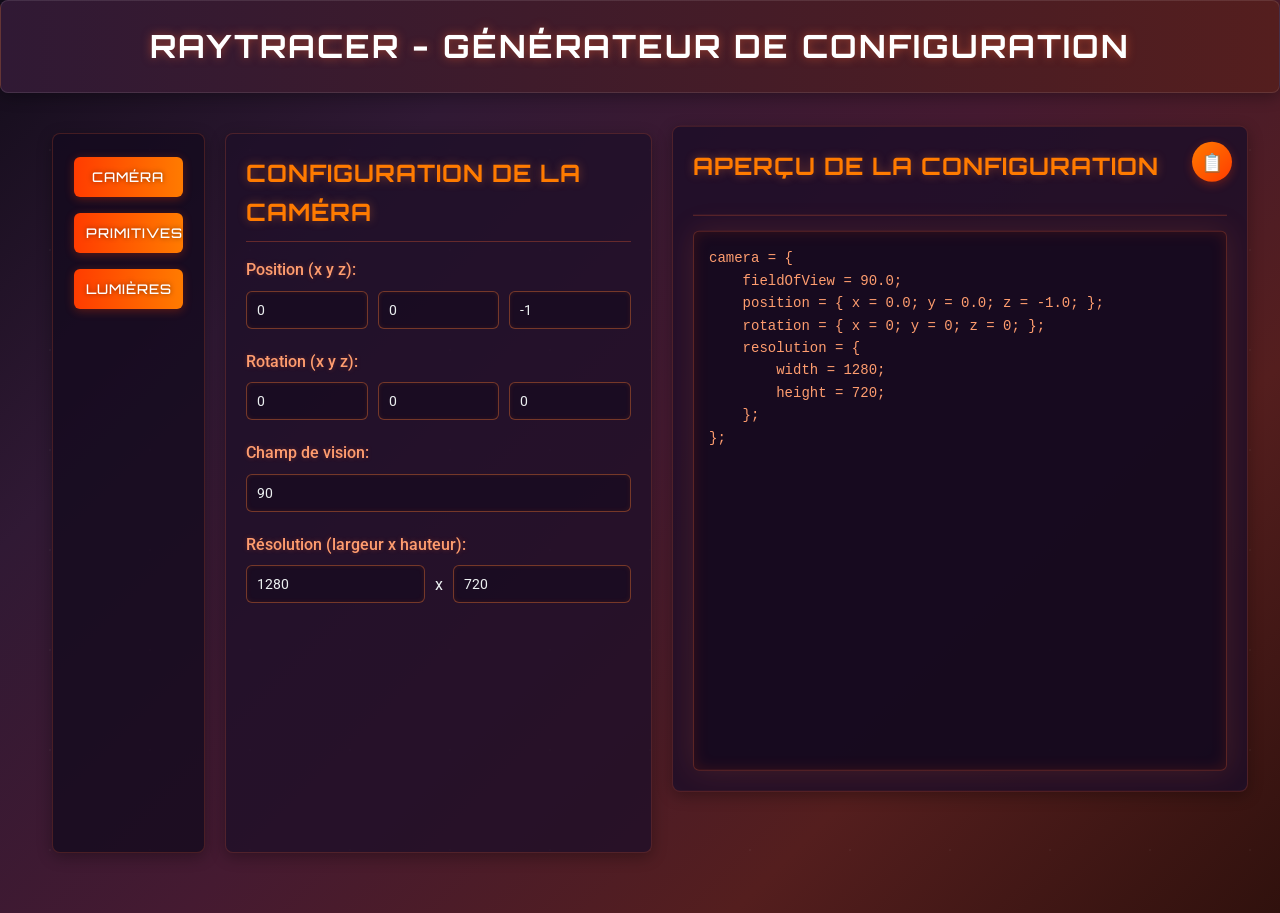
<file: bonus/index.html>
<!DOCTYPE html>
<html lang="fr">
<head>
    <meta charset="UTF-8">
    <meta name="viewport" content="width=device-width, initial-scale=1.0">
    <title>RayTracer Configuration</title>
    <link rel="stylesheet" href="style.css">
</head>
<body>
    <header>
        <h1>RayTracer - Générateur de Configuration</h1>
    </header>

    <div class="container">
        <div class="content-wrapper">
            <div class="main-content">
            <div class="sidebar">
                <button class="section-btn" data-section="camera">Caméra</button>
                <button class="section-btn" data-section="primitives">Primitives</button>
                <button class="section-btn" data-section="lights">Lumières</button>
            </div>

            <div class="editor">
                <div class="section" id="camera-section">
                    <h2>Configuration de la Caméra</h2>
                    <div class="form-group">
                        <label for="camera-position">Position (x y z):</label>
                        <div class="vector-inputs">
                            <input type="number" id="camera-position-x" step="0.1" value="0">
                            <input type="number" id="camera-position-y" step="0.1" value="0">
                            <input type="number" id="camera-position-z" step="0.1" value="-1">
                        </div>
                    </div>
                    <div class="form-group">
                        <label for="camera-rotation">Rotation (x y z):</label>
                        <div class="vector-inputs">
                            <input type="number" id="camera-rotation-x" step="0.1" value="0">
                            <input type="number" id="camera-rotation-y" step="0.1" value="0">
                            <input type="number" id="camera-rotation-z" step="0.1" value="0">
                        </div>
                    </div>
                    <div class="form-group">
                        <label for="camera-fov">Champ de vision:</label>
                        <input type="number" id="camera-fov" min="1" max="179" value="90">
                    </div>
                    <div class="form-group">
                        <label for="camera-resolution">Résolution (largeur x hauteur):</label>
                        <div class="resolution-inputs">
                            <input type="number" id="camera-resolution-width" min="1" value="1280">
                            <span>x</span>
                            <input type="number" id="camera-resolution-height" min="1" value="720">
                        </div>
                    </div>
                </div>

                <div class="section hidden" id="primitives-section">
                    <h2>Configuration des Primitives</h2>
                    <div class="primitive-controls">
                        <button id="add-primitive">Ajouter une primitive</button>
                        <select id="primitive-type">
                            <option value="sphere">Sphère</option>
                            <option value="plane">Plan</option>
                            <option value="cylinder">Cylindre</option>
                            <option value="cone">Cône</option>
                            <option value="donut">Donut</option>
                        </select>
                    </div>
                    <div id="primitives-list">
                    </div>
                </div>

                <div class="section hidden" id="lights-section">
                    <h2>Configuration des Lumières</h2>
                    <div class="light-controls">
                        <button id="add-light">Ajouter une lumière</button>
                        <select id="light-type">
                            <option value="point">Point</option>
                            <option value="directional">Directionnelle</option>
                        </select>
                    </div>
                    <div id="lights-list">
                    </div>
                </div>
            </div>
        </div>

        </div>
        <div class="preview-panel">
            <h2>Aperçu de la configuration</h2>
            <div class="preview-header">
                <button id="copy-config" class="copy-btn" title="Copier la configuration">
                    <span class="copy-icon">📋</span>
                </button>
            </div>
            <pre id="config-preview"></pre>
        </div>
    </div>
    </div>

    <script src="script.js"></script>
</body>
</html>
</file>
<file: bonus/style.css>
/* Style général */
@import url('https://fonts.googleapis.com/css2?family=Orbitron:wght@400;500;600;700&family=Roboto:wght@300;400;500&display=swap');

* {
    margin: 0;
    padding: 0;
    box-sizing: border-box;
    font-family: 'Roboto', sans-serif;
}

body {
    background: linear-gradient(135deg, #120c1a 0%, #301934 25%, #451a31 50%, #541e1e 75%, #30110d 100%);
    color: #ecf0f1;
    line-height: 1.6;
    min-height: 100vh;
    overflow-x: hidden;
    position: relative;
}

body::before {
    content: '';
    position: absolute;
    top: 0;
    left: 0;
    width: 100%;
    height: 100%;
    background-image: url("data:image/svg+xml,%3Csvg width='100' height='100' viewBox='0 0 100 100' xmlns='http://www.w3.org/2000/svg'%3E%3Ccircle cx='50' cy='50' r='1' fill='%23ffffff' fill-opacity='0.15'/%3E%3C/svg%3E");
    opacity: 0.3;
    pointer-events: none;
    z-index: -1;
}

.container {
    max-width: 1200px;
    margin: 0 auto;
    padding: 20px;
}

header {
    background: linear-gradient(90deg, #301934 0%, #541e1e 100%);
    color: white;
    padding: 20px 0;
    text-align: center;
    margin-bottom: 20px;
    border-radius: 8px;
    box-shadow: 0 4px 15px rgba(0, 0, 0, 0.3);
    border: 1px solid rgba(255, 255, 255, 0.1);
    width: 100%;
    position: relative;
    z-index: 101; /* Au-dessus du panneau de prévisualisation */
}

header h1 {
    font-family: 'Orbitron', sans-serif;
    text-transform: uppercase;
    letter-spacing: 2px;
    text-shadow: 0 0 10px rgba(255, 100, 50, 0.5);
}

/* Style de la disposition principale */
.main-content {
    display: flex;
    gap: 20px;
    margin-bottom: 20px;
}

.sidebar {
    width: 200px;
    background: rgba(20, 10, 30, 0.8);
    padding: 15px;
    border-radius: 8px;
    display: flex;
    flex-direction: column;
    /* justify-content: center; */
    box-shadow: 0 4px 15px rgba(0, 0, 0, 0.3);
    border: 1px solid rgba(255, 100, 50, 0.2);
}

.section-btn {
    background: linear-gradient(90deg, #ff3c00 0%, #ff7b00 100%);
    color: white;
    border: none;
    padding: 12px;
    margin: 8px auto;
    cursor: pointer;
    border-radius: 6px;
    transition: all 0.3s;
    text-transform: uppercase;
    font-family: 'Orbitron', sans-serif;
    font-weight: 500;
    letter-spacing: 1px;
    text-shadow: 0 0 5px rgba(0, 0, 0, 0.5);
    box-shadow: 0 2px 10px rgba(255, 60, 0, 0.3);
    align-self: center;
    width: 90%;
    text-align: center;
}

.section-btn:hover {
    background: linear-gradient(90deg, #ff5722 0%, #ff9800 100%);
    transform: translateY(-2px);
    box-shadow: 0 4px 15px rgba(255, 60, 0, 0.5);
}

.editor {
    flex-grow: 1;
    background: rgba(30, 15, 40, 0.8);
    padding: 20px;
    border-radius: 8px;
    box-shadow: 0 4px 15px rgba(0, 0, 0, 0.3);
    border: 1px solid rgba(255, 100, 50, 0.2);
    height: 80vh;
    overflow-y: auto;
}

/* Sections */
.section {
    margin-bottom: 20px;
}

.section h2 {
    color: #ff7b00;
    margin-bottom: 15px;
    border-bottom: 1px solid rgba(255, 100, 50, 0.3);
    padding-bottom: 10px;
    font-family: 'Orbitron', sans-serif;
    text-transform: uppercase;
    letter-spacing: 1px;
    text-shadow: 0 0 10px rgba(255, 120, 50, 0.4);
}

.hidden {
    display: none;
}

/* Formulaires et inputs */
.form-group {
    margin-bottom: 20px;
}

.form-group label {
    display: block;
    margin-bottom: 8px;
    font-weight: 500;
    color: #ff9d6f;
    text-shadow: 0 0 5px rgba(255, 100, 50, 0.3);
}

input[type="text"],
input[type="number"],
select {
    width: 100%;
    padding: 10px;
    background: rgba(20, 10, 30, 0.6);
    border: 1px solid rgba(255, 120, 50, 0.4);
    border-radius: 6px;
    color: #ecf0f1;
    font-size: 14px;
    transition: all 0.3s;
    box-shadow: 0 0 5px rgba(255, 100, 0, 0.1) inset;
}

input[type="text"]:focus,
input[type="number"]:focus,
select:focus {
    outline: none;
    border-color: rgba(255, 120, 50, 0.8);
    box-shadow: 0 0 10px rgba(255, 120, 50, 0.3);
}

.vector-inputs,
.resolution-inputs,
.color-inputs {
    display: flex;
    gap: 10px;
    align-items: center;
}

.vector-inputs input,
.resolution-inputs input,
.color-inputs input {
    flex: 1;
}

/* Primitives et lumières */
.primitive-controls,
.light-controls {
    display: flex;
    gap: 10px;
    margin-bottom: 20px;
    align-items: center;
}

.primitive-controls button,
.light-controls button {
    background: linear-gradient(90deg, #ff3c00 0%, #ff7b00 100%);
    padding: 12px 20px;
    font-family: 'Orbitron', sans-serif;
    font-weight: 500;
    text-transform: uppercase;
    letter-spacing: 1px;
    border-radius: 6px;
    box-shadow: 0 4px 10px rgba(255, 60, 0, 0.3);
    transition: all 0.3s;
}

.primitive-controls button:hover,
.light-controls button:hover {
    transform: translateY(-2px);
    box-shadow: 0 6px 15px rgba(255, 60, 0, 0.5);
}

.primitive-controls select,
.light-controls select {
    background: rgba(40, 20, 60, 0.8);
    border: 1px solid rgba(255, 120, 50, 0.4);
}

.primitives-list,
.lights-list {
    display: grid;
    grid-template-columns: repeat(auto-fill, minmax(150px, 1fr));
    gap: 15px;
}

/* Style pour le récapitulatif des primitives et lumières */
.recap-section {
    margin-top: 30px;
}

.recap-section h3 {
    color: #ff9d6f;
    margin-bottom: 15px;
    font-family: 'Orbitron', sans-serif;
    text-transform: uppercase;
    letter-spacing: 1px;
}

.recap-grid {
    display: grid;
    grid-template-columns: repeat(auto-fill, minmax(180px, 1fr));
    gap: 15px;
}

/* Style pour l'éditeur de primitive ou lumière */
#primitive-editor-container,
#light-editor-container {
    background: rgba(50, 25, 75, 0.7);
    padding: 20px;
    margin: 20px 0;
    border-radius: 8px;
    border: 1px solid rgba(255, 120, 50, 0.4);
    box-shadow: 0 5px 15px rgba(0, 0, 0, 0.3);
}

.form-buttons {
    display: flex;
    gap: 10px;
    justify-content: center;
    margin-top: 20px;
}

.form-buttons button {
    background: linear-gradient(90deg, #ff3c00 0%, #ff7b00 100%);
    padding: 10px 20px;
    border: none;
    color: white;
    border-radius: 6px;
    font-family: 'Orbitron', sans-serif;
    font-weight: 500;
    text-transform: uppercase;
    transition: all 0.3s;
    box-shadow: 0 3px 10px rgba(255, 60, 0, 0.3);
    cursor: pointer;
}

.form-buttons button:hover {
    transform: translateY(-2px);
    box-shadow: 0 5px 15px rgba(255, 60, 0, 0.5);
}

.primitive-item,
.light-item {
    background: rgba(40, 20, 60, 0.6);
    padding: 15px;
    border-radius: 8px;
    border: 1px solid rgba(255, 120, 50, 0.4);
    position: relative;
    transition: all 0.3s;
    box-shadow: 0 4px 10px rgba(0, 0, 0, 0.3);
    cursor: pointer;
    overflow: hidden;
    display: flex;
    flex-direction: column;
    align-items: center;
    text-align: center;
}

.primitive-item:hover,
.light-item:hover {
    transform: translateY(-3px);
    box-shadow: 0 8px 15px rgba(255, 100, 50, 0.3);
    border-color: rgba(255, 120, 50, 0.8);
    background: rgba(50, 25, 75, 0.7);
}

.primitive-item h3,
.light-item h3 {
    margin-bottom: 10px;
    color: #ff9d6f;
    font-family: 'Orbitron', sans-serif;
    text-align: center;
}

.primitive-item p,
.light-item p {
    margin: 5px 0;
    font-size: 12px;
    color: #ecf0f1;
}

.primitive-icon,
.light-icon {
    font-size: 30px;
    margin-bottom: 10px;
    color: #ff7b00;
}

.remove-btn {
    position: absolute;
    top: 5px;
    right: 5px;
    background: linear-gradient(135deg, #e74c3c, #c0392b);
    color: white;
    border: none;
    width: 25px;
    height: 25px;
    border-radius: 50%;
    display: flex;
    align-items: center;
    justify-content: center;
    cursor: pointer;
}

/* Panel d'aperçu */
.preview-panel {
    background: rgba(30, 15, 40, 0.85);
    padding: 20px;
    border-radius: 8px;
    margin-bottom: 20px;
    box-shadow: 0 4px 15px rgba(0, 0, 0, 0.3);
    border: 1px solid rgba(255, 100, 50, 0.2);
    position: fixed;
    right: 2.5%;
    top: 51%;
    transform: translateY(-50%);
    width: 45%;
    height: auto;
    max-height: 90vh;
    overflow-y: auto;
    z-index: 100;
}

.preview-panel h2 {
    color: #ff7b00;
    margin-bottom: 10px;
    padding-bottom: 10px;
    font-family: 'Orbitron', sans-serif;
    text-transform: uppercase;
    letter-spacing: 1px;
    text-shadow: 0 0 10px rgba(255, 120, 50, 0.4);
    text-align: center;
    display: inline-block;
}

.preview-header {
    display: flex;
    justify-content: space-between;
    align-items: center;
    padding-bottom: 10px;
    border-bottom: 1px solid rgba(255, 100, 50, 0.3);
    margin-bottom: 15px;
}

.copy-btn {
    width: 40px;
    height: 40px;
    background: linear-gradient(135deg, #ff7b00, #ff3c00);
    border: none;
    border-radius: 50%;
    display: flex;
    align-items: center;
    justify-content: center;
    cursor: pointer;
    transition: all 0.3s;
    box-shadow: 0 3px 10px rgba(255, 60, 0, 0.3);
    position: absolute;
    top: 15px;
    right: 15px;
    z-index: 2;
}

.copy-btn:hover {
    transform: scale(1.1);
    box-shadow: 0 5px 15px rgba(255, 60, 0, 0.5);
}

.copy-icon {
    font-size: 18px;
    color: white;
}

#config-preview {
    background: rgba(20, 10, 30, 0.8);
    color: #ff9d6f;
    padding: 15px;
    border-radius: 6px;
    white-space: pre-wrap;
    font-family: 'Courier New', monospace;
    height: 60vh;
    overflow-y: auto;
    border: 1px solid rgba(255, 100, 50, 0.3);
    box-shadow: 0 0 15px rgba(255, 60, 0, 0.15) inset, 0 0 30px rgba(255, 100, 50, 0.15);
    font-size: 14px;
    transition: all 0.3s ease;
}

/* Panel de génération */
.generation-wrapper {
    width: 100%;
    position: fixed;
    bottom: 0;
    left: 0;
    right: 0;
    z-index: 102;
    padding: 0 20px 20px 20px;
}

.generation-panel {
    background: rgba(30, 15, 40, 0.95);
    padding: 20px;
    border-radius: 8px 8px 0 0;
    box-shadow: 0 -4px 15px rgba(0, 0, 0, 0.3);
    border: 1px solid rgba(255, 100, 50, 0.2);
    border-bottom: none;
    text-align: center;
    max-width: 1000px;
    margin: 0 auto;
}

#generate-config:hover {
    transform: translateY(-3px);
    box-shadow: 0 8px 20px rgba(255, 87, 34, 0.6);
}

button {
    cursor: pointer;
    background: linear-gradient(90deg, #ff5722 0%, #ff9800 100%);
    color: white;
    border: none;
    padding: 10px 20px;
    border-radius: 6px;
    font-weight: 500;
    box-shadow: 0 3px 10px rgba(255, 60, 0, 0.3);
    transition: all 0.3s;
}

button:hover {
    transform: translateY(-2px);
    box-shadow: 0 5px 15px rgba(255, 60, 0, 0.5);
}

#generation-message {
    margin-top: 15px;
    padding: 12px;
    border-radius: 6px;
    font-family: 'Orbitron', sans-serif;
    text-transform: uppercase;
    letter-spacing: 1px;
    font-size: 14px;
    text-shadow: 0 0 5px rgba(0, 0, 0, 0.3);
    box-shadow: 0 3px 10px rgba(0, 0, 0, 0.2);
    transition: all 0.3s;
}

.success-message {
    background: rgba(46, 204, 113, 0.2);
    color: #2ecc71;
    border: 1px solid rgba(46, 204, 113, 0.5);
}

.error-message {
    background: rgba(231, 76, 60, 0.2);
    color: #ff5e57;
    border: 1px solid rgba(231, 76, 60, 0.5);
}

.generation-panel .form-group {
    display: flex;
    align-items: center;
    justify-content: center;
    margin-bottom: 15px;
}

.generation-panel label {
    color: #ff9d6f;
    font-family: 'Orbitron', sans-serif;
    margin-right: 10px;
    text-shadow: 0 0 5px rgba(255, 100, 50, 0.3);
}

.generation-panel input[type="text"] {
    background: rgba(20, 10, 30, 0.8);
    border: 1px solid rgba(255, 120, 50, 0.4);
    color: #ecf0f1;
    padding: 10px;
    max-width: 200px;
    border-radius: 6px 0 0 6px;
    box-shadow: 0 0 10px rgba(255, 120, 50, 0.2) inset;
}

.generation-panel input[type="text"]:focus {
    border-color: rgba(255, 120, 50, 0.8);
    box-shadow: 0 0 15px rgba(255, 120, 50, 0.3);
    outline: none;
}

.generation-panel span {
    background: rgba(40, 20, 60, 0.8);
    color: #ff9d6f;
    padding: 10px;
    border-radius: 0 6px 6px 0;
    border: 1px solid rgba(255, 120, 50, 0.4);
    border-left: none;
}

/* Styles pour les éléments récapitulatifs */
.primitive-recap-item, 
.light-recap-item {
    background: rgba(40, 20, 60, 0.7);
    border: 1px solid rgba(255, 120, 50, 0.4);
    border-radius: 8px;
    padding: 15px;
    position: relative;
    transition: all 0.3s;
    box-shadow: 0 4px 10px rgba(0, 0, 0, 0.3);
    display: flex;
    flex-direction: column;
    align-items: center;
}

.primitive-recap-item:hover,
.light-recap-item:hover {
    transform: translateY(-3px);
    box-shadow: 0 8px 15px rgba(255, 100, 50, 0.3);
    border-color: rgba(255, 120, 50, 0.8);
}

.primitive-icon, 
.light-icon {
    font-size: 32px;
    margin-bottom: 10px;
    color: #ff7b00;
    text-shadow: 0 0 10px rgba(255, 123, 0, 0.5);
}

.primitive-recap-item h4, 
.light-recap-item h4 {
    color: #ff9d6f;
    margin: 5px 0;
    font-family: 'Orbitron', sans-serif;
    letter-spacing: 1px;
    text-align: center;
}

.primitive-recap-item .properties,
.light-recap-item .properties {
    margin-top: 10px;
    font-size: 12px;
    color: #ecf0f1;
    text-align: center;
}

.edit-btn,
.duplicate-btn {
    position: absolute;
    width: 25px;
    height: 25px;
    border-radius: 50%;
    display: flex;
    align-items: center;
    justify-content: center;
    font-size: 12px;
    transition: all 0.3s;
}

.edit-btn {
    bottom: 5px;
    right: 5px;
    background: linear-gradient(135deg, #3498db, #2980b9);
    color: white;
    border: none;
}

.duplicate-btn {
    bottom: 5px;
    left: 5px;
    background: linear-gradient(135deg, #9b59b6, #8e44ad);
    color: white;
    border: none;
}

.edit-btn:hover,
.duplicate-btn:hover {
    transform: scale(1.1);
}

/* Icônes spécifiques pour chaque type de primitive */
.sphere-icon::before { content: "●"; }
.plane-icon::before { content: "▬"; }
.cylinder-icon::before { content: "⌭"; }
.cone-icon::before { content: "▼"; }
.donut-icon::before { content: "◎"; }
.point-light-icon::before { content: "☀"; }
.directional-light-icon::before { content: "→"; }

/* Ajustement pour la prévisualisation du côté droit */
.container {
    max-width: 50%;
    margin-left: 2.5%;
    margin-right: auto;
    padding: 20px 20px 40px 20px;
}

@media (max-width: 1200px) {
    .preview-panel {
        position: static;
        width: 100%;
        transform: none;
        margin-bottom: 20px;
    }
    
    .content-wrapper {
        max-width: 100%;
        margin: 0 auto;
        padding: 20px;
    }
}

/* Responsive */
@media (max-width: 768px) {
    .main-content {
        flex-direction: column;
    }
    
    .sidebar {
        width: 100%;
        margin-bottom: 20px;
        flex-direction: row;
        justify-content: center;
    }
    
    .section-btn {
        margin: 0 5px;
    }
    
    .recap-grid {
        grid-template-columns: repeat(auto-fill, minmax(140px, 1fr));
    }
}
</file>
